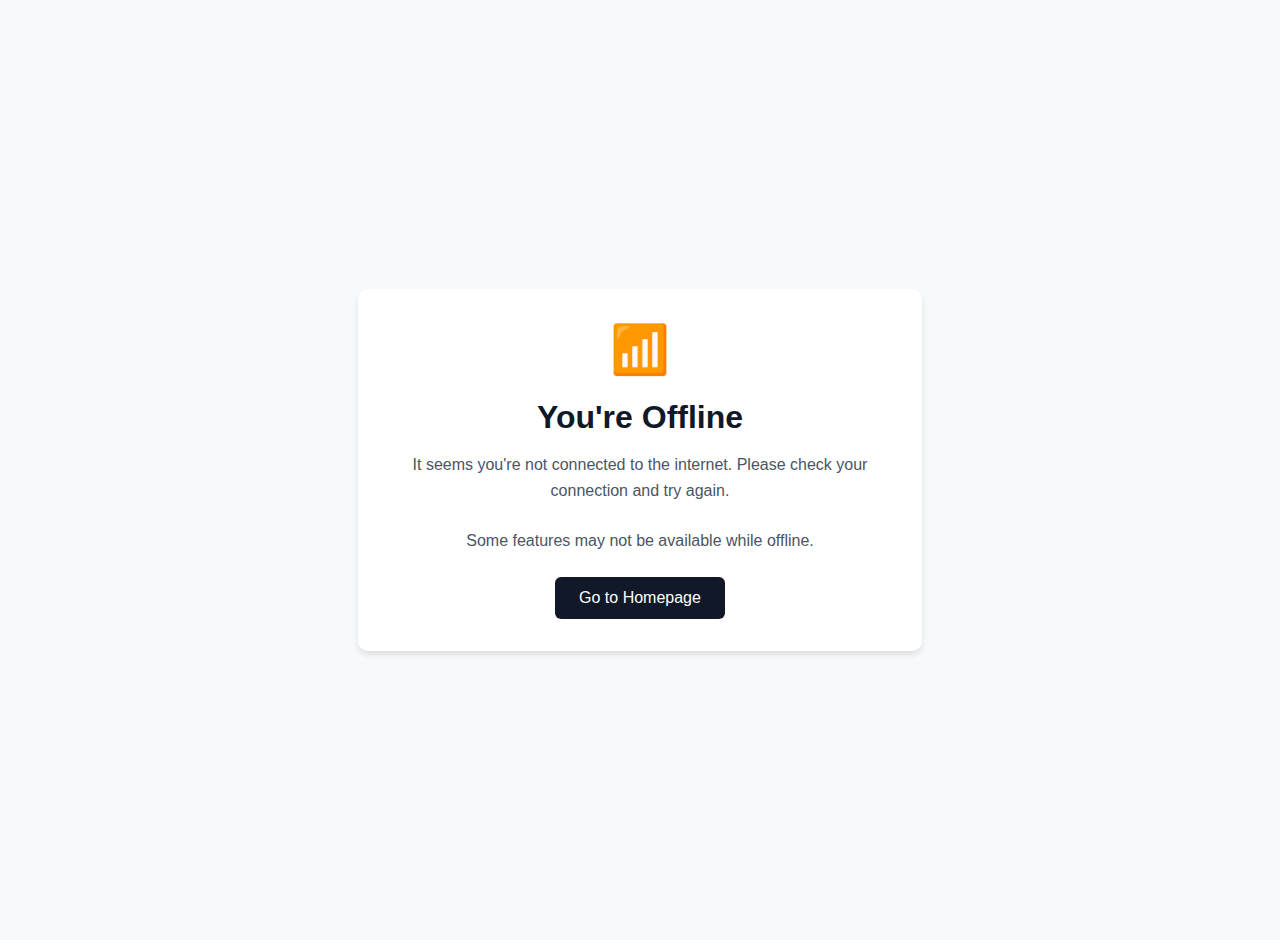
<file: offline.html>
<!DOCTYPE html>
<html lang="en">
<head>
    <meta charset="UTF-8">
    <meta name="viewport" content="width=device-width, initial-scale=1.0">
    <title>Offline - DCT Entertainment & Events</title>
    <style>
        body {
            font-family: 'Poppins', sans-serif;
            display: flex;
            flex-direction: column;
            align-items: center;
            justify-content: center;
            min-height: 100vh;
            margin: 0;
            padding: 20px;
            text-align: center;
            background-color: #f8f9fa;
            color: #333;
        }
        .offline-container {
            max-width: 500px;
            padding: 2rem;
            border-radius: 10px;
            background: white;
            box-shadow: 0 4px 6px rgba(0, 0, 0, 0.1);
        }
        h1 {
            color: #111827;
            margin-bottom: 1rem;
        }
        p {
            color: #4b5563;
            margin-bottom: 1.5rem;
            line-height: 1.6;
        }
        .btn {
            display: inline-block;
            padding: 0.75rem 1.5rem;
            background-color: #111827;
            color: white;
            text-decoration: none;
            border-radius: 6px;
            font-weight: 500;
            transition: background-color 0.2s;
        }
        .btn:hover {
            background-color: #1f2937;
        }
        .icon {
            font-size: 3rem;
            margin-bottom: 1rem;
            color: #6b7280;
        }
    </style>
</head>
<body>
    <div class="offline-container">
        <div class="icon">📶</div>
        <h1>You're Offline</h1>
        <p>It seems you're not connected to the internet. Please check your connection and try again.</p>
        <p>Some features may not be available while offline.</p>
        <a href="/" class="btn">Go to Homepage</a>
    </div>
    <script>
        // Try to reload when coming back online
        window.addEventListener('online', () => {
            window.location.reload();
        });
    </script>
</body>
</html>
</file>
